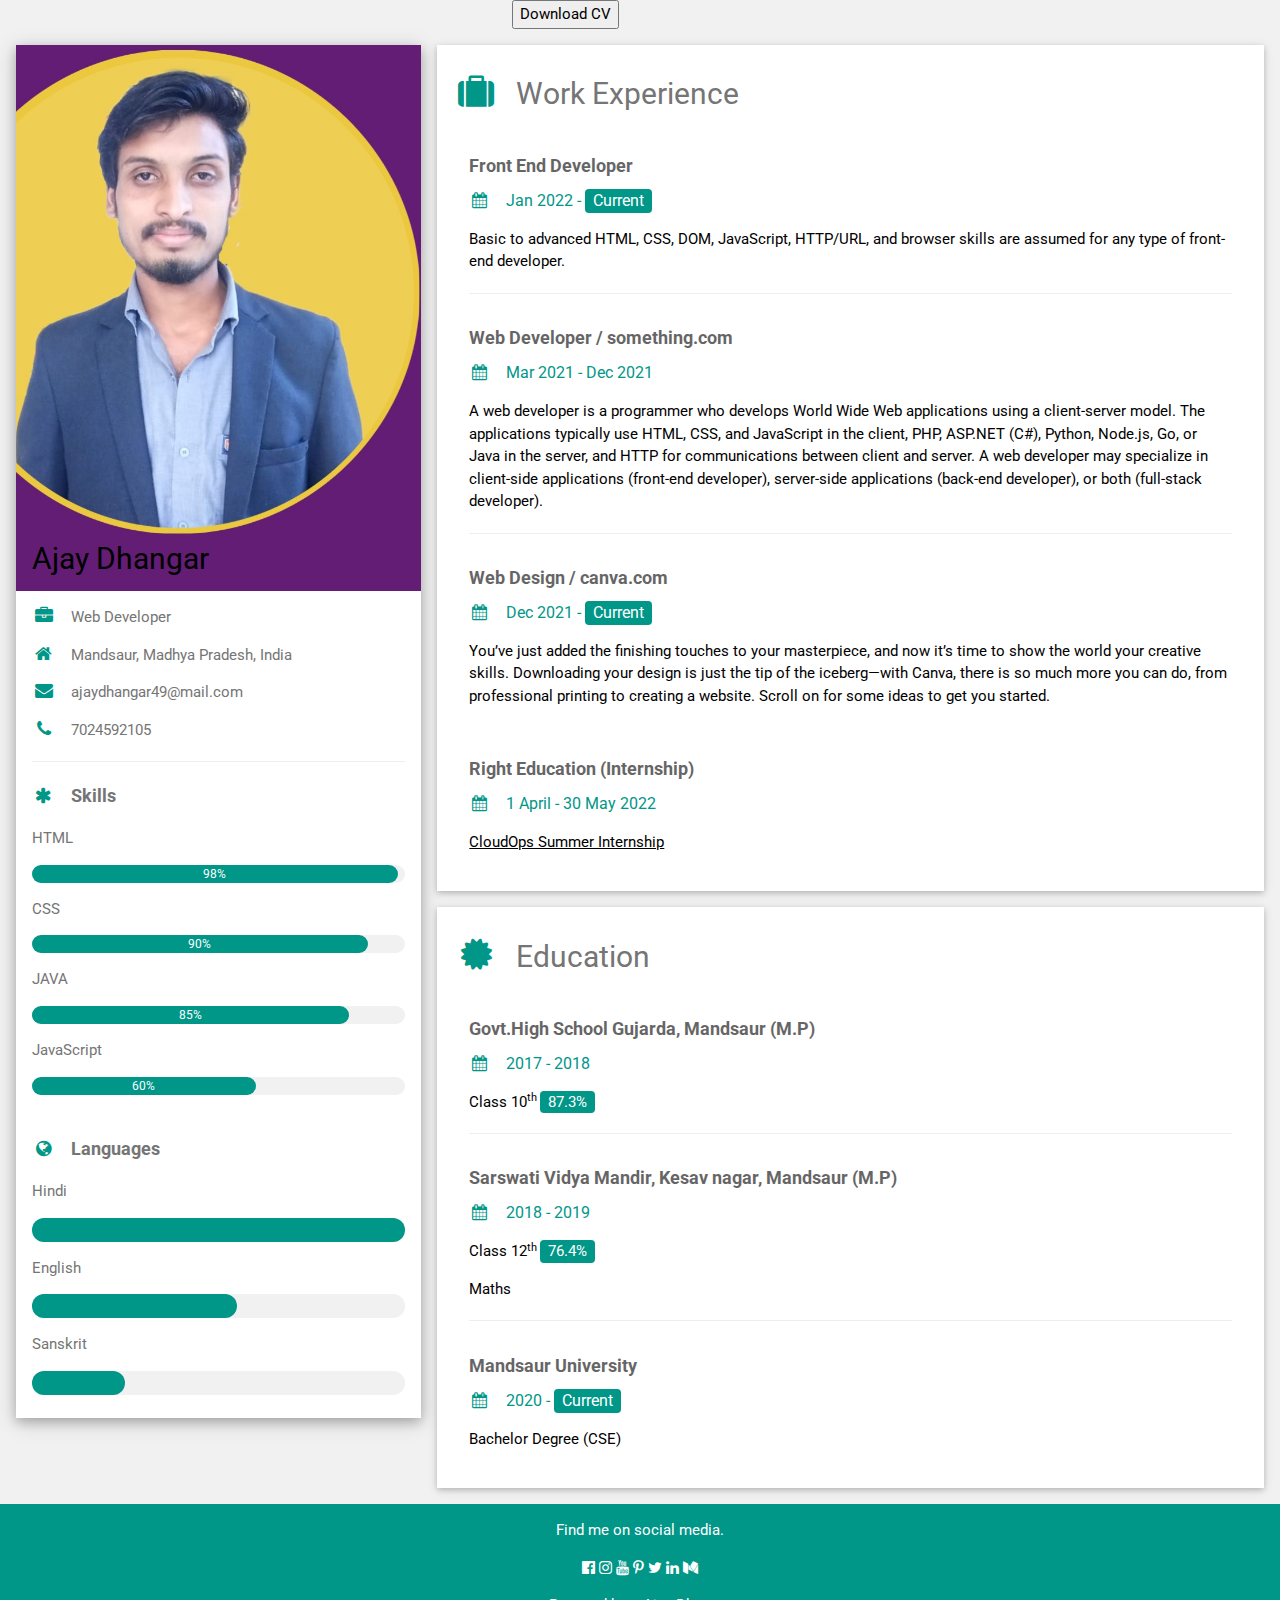
<file: CV.html>
<!DOCTYPE html>
<html>
<title>Ajay's CV</title>
<meta charset="UTF-8">
<meta name="viewport" content="width=device-width, initial-scale=1">
<link rel="stylesheet" href="https://www.w3schools.com/w3css/4/w3.css">
<link rel='stylesheet' href='https://fonts.googleapis.com/css?family=Roboto'>
<link rel="stylesheet" href="https://cdnjs.cloudflare.com/ajax/libs/font-awesome/4.7.0/css/font-awesome.min.css">

<style>
    html,
    body,
    h1,
    h2,
    h3,
    h4,
    h5,
    h6 {
        font-family: "Roboto", sans-serif
    }
    
    button {
        margin-left: 40%;
        margin-right: 40%;
    }
</style>

<body class="w3-light-grey">
    <button onclick="window.print()">Download CV</button>
    <!-- Page Container -->
    <div class="w3-content w3-margin-top" style="max-width:1400px;">

        <!-- The Grid -->
        <div class="w3-row-padding">

            <!-- Left Column -->
            <div class="w3-third">

                <div class="w3-white w3-text-grey w3-card-4">
                    <div class="w3-display-container">
                        <img src="/images/hero.jpg" style="width:100%" alt="Avatar">
                        <div class="w3-display-bottomleft w3-container w3-text-black">
                            <h2>Ajay Dhangar</h2>
                        </div>
                    </div>
                    <div class="w3-container">
                        <p><i class="fa fa-briefcase fa-fw w3-margin-right w3-large w3-text-teal"></i>Web Developer</p>
                        <p><i class="fa fa-home fa-fw w3-margin-right w3-large w3-text-teal"></i>Mandsaur, Madhya Pradesh, India</p>
                        <p><i class="fa fa-envelope fa-fw w3-margin-right w3-large w3-text-teal"></i>ajaydhangar49@mail.com</p>
                        <p><i class="fa fa-phone fa-fw w3-margin-right w3-large w3-text-teal"></i>7024592105</p>
                        <hr>

                        <p class="w3-large"><b><i class="fa fa-asterisk fa-fw w3-margin-right w3-text-teal"></i>Skills</b></p>
                        <p>HTML</p>
                        <div class="w3-light-grey w3-round-xlarge w3-small">
                            <div class="w3-container w3-center w3-round-xlarge w3-teal" style="width:98%">98%</div>
                        </div>
                        <p>CSS</p>
                        <div class="w3-light-grey w3-round-xlarge w3-small">
                            <div class="w3-container w3-center w3-round-xlarge w3-teal" style="width:90%">
                                <div class="w3-center w3-text-white">90%</div>
                            </div>
                        </div>
                        <p>JAVA</p>
                        <div class="w3-light-grey w3-round-xlarge w3-small">
                            <div class="w3-container w3-center w3-round-xlarge w3-teal" style="width:85%">85%</div>
                        </div>
                        <p>JavaScript</p>
                        <div class="w3-light-grey w3-round-xlarge w3-small">
                            <div class="w3-container w3-center w3-round-xlarge w3-teal" style="width:60%">60%</div>
                        </div>
                        <br>

                        <p class="w3-large w3-text-theme"><b><i class="fa fa-globe fa-fw w3-margin-right w3-text-teal"></i>Languages</b></p>
                        <p>Hindi</p>
                        <div class="w3-light-grey w3-round-xlarge">
                            <div class="w3-round-xlarge w3-teal" style="height:24px;width:100%"></div>
                        </div>
                        <p>English</p>
                        <div class="w3-light-grey w3-round-xlarge">
                            <div class="w3-round-xlarge w3-teal" style="height:24px;width:55%"></div>
                        </div>
                        <p>Sanskrit</p>
                        <div class="w3-light-grey w3-round-xlarge">
                            <div class="w3-round-xlarge w3-teal" style="height:24px;width:25%"></div>
                        </div>
                        <br>
                    </div>
                </div><br>

                <!-- End Left Column -->
            </div>

            <!-- Right Column -->
            <div class="w3-twothird">

                <div class="w3-container w3-card w3-white w3-margin-bottom">
                    <h2 class="w3-text-grey w3-padding-16"><i class="fa fa-suitcase fa-fw w3-margin-right w3-xxlarge w3-text-teal"></i>Work Experience</h2>
                    <div class="w3-container">
                        <h5 class="w3-opacity"><b>Front End Developer </b></h5>
                        <h6 class="w3-text-teal"><i class="fa fa-calendar fa-fw w3-margin-right"></i>Jan 2022 - <span class="w3-tag w3-teal w3-round">Current</span></h6>
                        <p>Basic to advanced HTML, CSS, DOM, JavaScript, HTTP/URL, and browser skills are assumed for any type of front-end developer.</p>
                        <hr>
                    </div>
                    <div class="w3-container">
                        <h5 class="w3-opacity"><b>Web Developer / something.com</b></h5>
                        <h6 class="w3-text-teal"><i class="fa fa-calendar fa-fw w3-margin-right"></i>Mar 2021 - Dec 2021</h6>
                        <p>A web developer is a programmer who develops World Wide Web applications using a client-server model. The applications typically use HTML, CSS, and JavaScript in the client, PHP, ASP.NET (C#), Python, Node.js, Go, or Java in the
                            server, and HTTP for communications between client and server. A web developer may specialize in client-side applications (front-end developer), server-side applications (back-end developer), or both (full-stack developer).</p>
                        <hr>
                    </div>
                    <div class="w3-container">
                        <h5 class="w3-opacity"><b>Web Design / canva.com</b></h5>
                        <h6 class="w3-text-teal"><i class="fa fa-calendar fa-fw w3-margin-right"></i>Dec 2021 - <span class="w3-tag w3-teal w3-round">Current</span></h6>
                        <p>You’ve just added the finishing touches to your masterpiece, and now it’s time to show the world your creative skills. Downloading your design is just the tip of the iceberg—with Canva, there is so much more you can do, from professional
                            printing to creating a website. Scroll on for some ideas to get you started.</p><br>
                    </div>

                    <div class="w3-container">
                        <h5 class="w3-opacity"><b>Right Education (Internship)</b></h5>
                        <h6 class="w3-text-teal"><i class="fa fa-calendar fa-fw w3-margin-right"></i>1 April - 30 May 2022</h6>
                        <p><a href="https://www.linkedin.com/posts/ajay-dhangar-bb89b4227_enternship-certificate-activity-6941228839356231680-Saro?utm_source=linkedin_share&utm_medium=member_desktop_web">CloudOps Summer Internship</a></p><br>
                    </div>

                </div>

                <div class="w3-container w3-card w3-white">
                    <h2 class="w3-text-grey w3-padding-16"><i class="fa fa-certificate fa-fw w3-margin-right w3-xxlarge w3-text-teal"></i>Education</h2>
                    <div class="w3-container">
                        <h5 class="w3-opacity"><b>Govt.High School Gujarda, Mandsaur (M.P)</b></h5>
                        <h6 class="w3-text-teal"><i class="fa fa-calendar fa-fw w3-margin-right"></i>2017 - 2018</h6>
                        <p>Class 10<sup>th </sup><span class="w3-tag w3-teal w3-round">87.3%</span></p>
                        <p>
                            <!---->
                        </p>
                        <hr>
                    </div>
                    <div class="w3-container">
                        <h5 class="w3-opacity"><b>Sarswati Vidya Mandir, Kesav nagar, Mandsaur (M.P)</b></h5>
                        <h6 class="w3-text-teal"><i class="fa fa-calendar fa-fw w3-margin-right"></i>2018 - 2019</h6>
                        <p>Class 12<sup>th </sup><span class="w3-tag w3-teal w3-round">76.4%</span></p>
                        <p>Maths</p>
                        <hr>
                    </div>
                    <div class="w3-container">
                        <h5 class="w3-opacity"><b>Mandsaur University</b></h5>
                        <h6 class="w3-text-teal"><i class="fa fa-calendar fa-fw w3-margin-right"></i>2020 - <span class="w3-tag w3-teal w3-round">Current</span></h6>
                        <p>Bachelor Degree (CSE)</p><br>
                    </div>
                </div>
                <!-- End Right Column -->
            </div>

            <!-- End Grid -->
        </div>

        <!-- End Page Container -->
    </div>
    <footer class="w3-container w3-teal w3-center w3-margin-top">
        <p>Find me on social media.</p>
        <a href="https://www.facebook.com/profile.php?id=100078316657152"><i class="fa fa-facebook-official w3-hover-opacity"></i></a>
        <a href="https://www.instagram.com/aj.edu.in/"><i class="fa fa-instagram w3-hover-opacity"></i></a>
        <a href="https://www.youtube.com/channel/UC5cehi98yb2mpJQRzO3KdAg"><i class="fa fa-youtube w3-hover-opacity"></i></a>
        <a href="https://in.pinterest.com/dhangarajay13/"><i class="fa fa-pinterest-p w3-hover-opacity"></i></a>
        <a href="https://twitter.com/AJAYDHA27250016"><i class="fa fa-twitter w3-hover-opacity"></i></a>
        <a href="https://www.linkedin.com/in/ajay-dhangar-bb89b4227/"><i class="fa fa-linkedin w3-hover-opacity"></i></a>
        <a href="https://ajaydhangar49.medium.com/"><i class="fa fa-medium w3-hover-opacity"></i></a>
        <p>Powered by <a href="https://twitter.com/AJAYDHA27250016" target="_blank">@Ajay Dhangar</a></p>
    </footer>

</body>

</html>
</file>
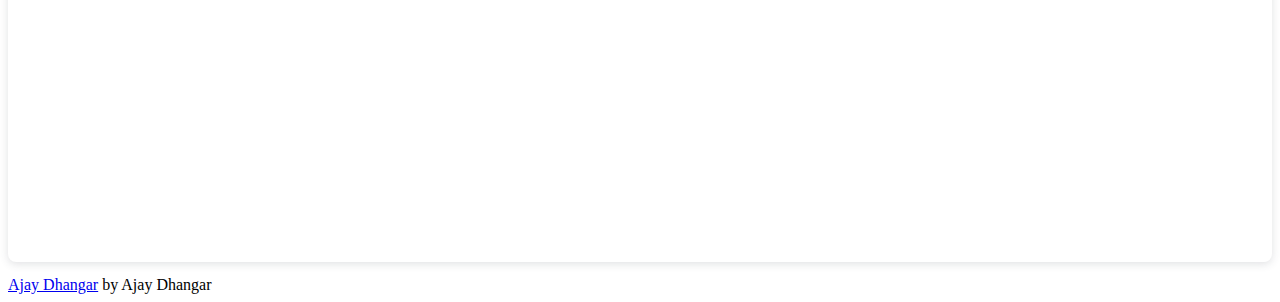
<file: Download cv.html>
<!DOCTYPE html>
<html lang="en">

<head>
    <meta charset="UTF-8">
    <meta http-equiv="X-UA-Compatible" content="IE=edge">
    <meta name="viewport" content="width=device-width, initial-scale=1.0">
    <title>CV</title>
</head>

<body>
    <div style="position: relative; width: 100%; height: 0; padding-top: 141.4286%;
 padding-bottom: 48px; box-shadow: 0 2px 8px 0 rgba(63,69,81,0.16); margin-top: 1.6em; margin-bottom: 0.9em; overflow: hidden;
 border-radius: 8px; will-change: transform;">
        <iframe loading="lazy" style="position: absolute; width: 100%; height: 100%; top: 0; left: 0; border: none; padding: 0;margin: 0;" src="https:&#x2F;&#x2F;www.canva.com&#x2F;design&#x2F;DAFDS1fJXCc&#x2F;view?embed" allowfullscreen="allowfullscreen" allow="fullscreen">
  </iframe>
    </div>
    <a href="https:&#x2F;&#x2F;www.canva.com&#x2F;design&#x2F;DAFDS1fJXCc&#x2F;view?utm_content=DAFDS1fJXCc&amp;utm_campaign=designshare&amp;utm_medium=embeds&amp;utm_source=link" target="_blank" rel="noopener">Ajay Dhangar</a> by Ajay Dhangar
</body>

</html>
</file>
